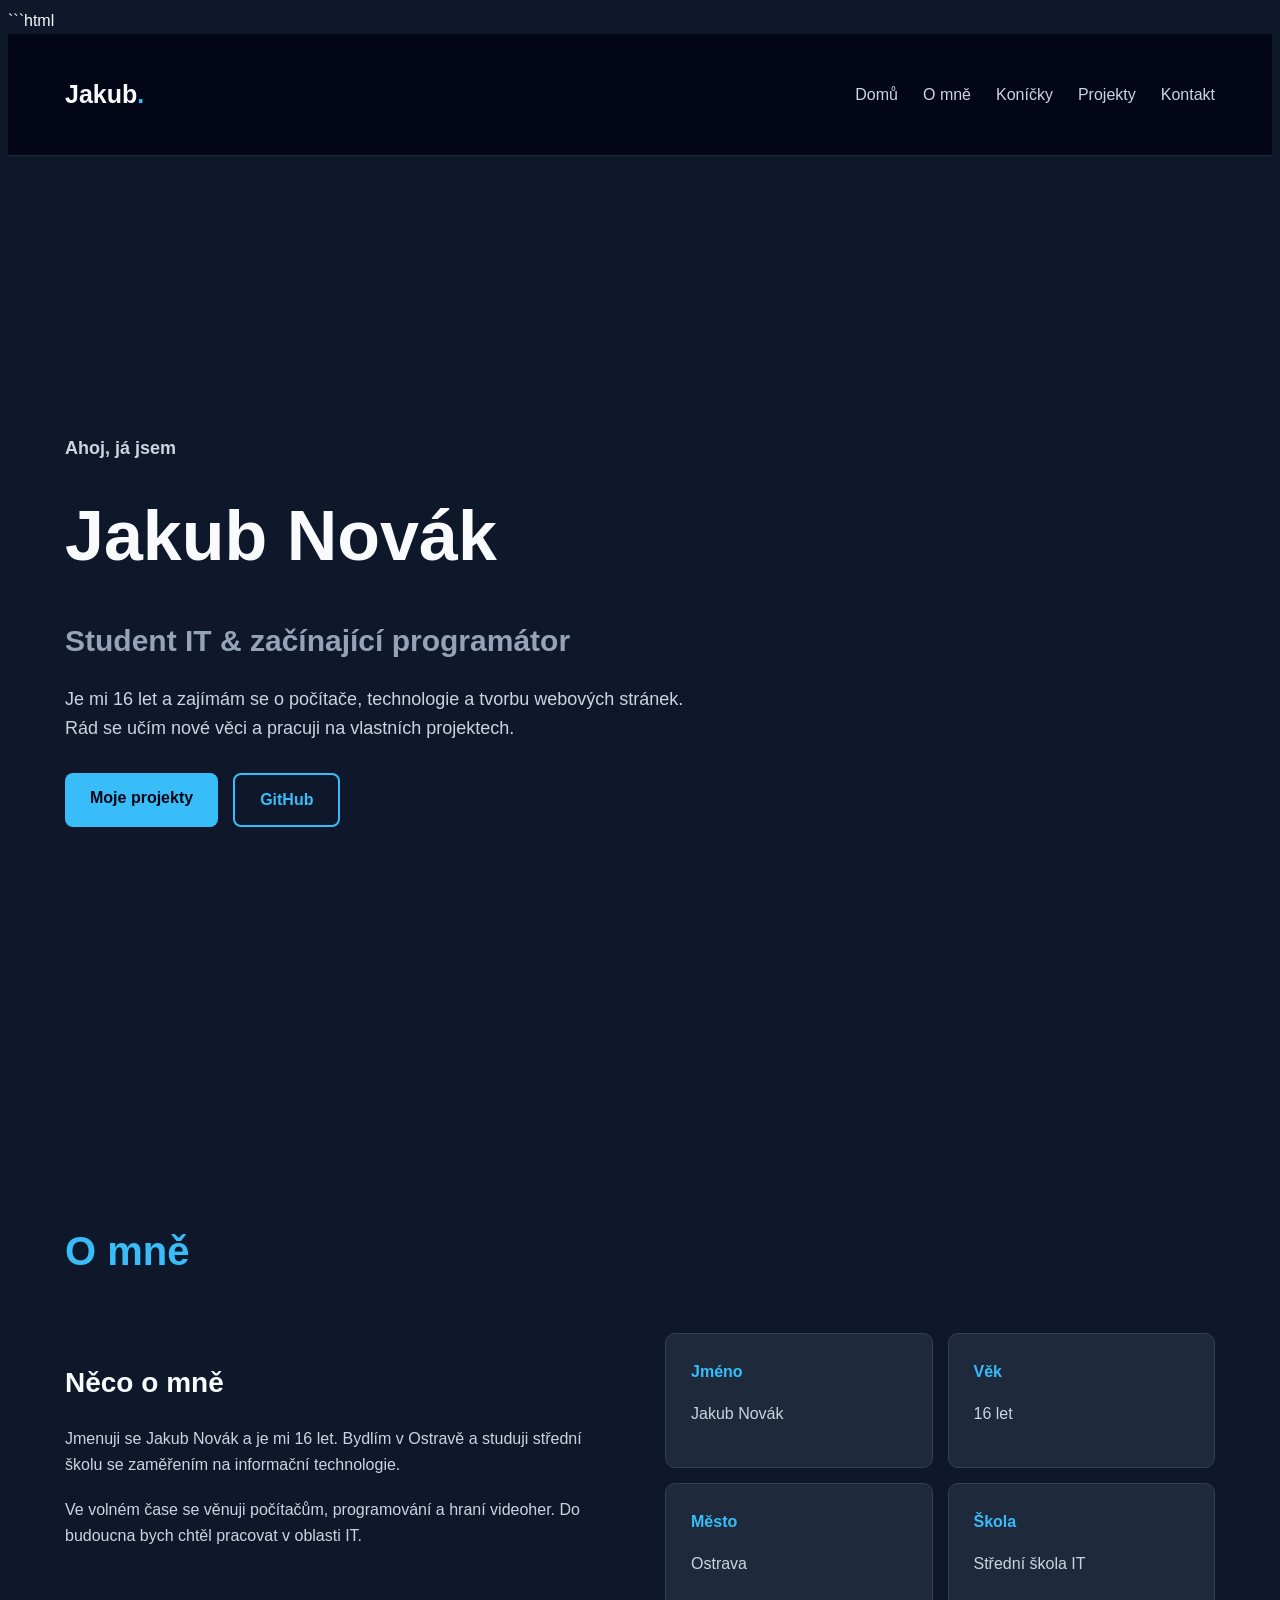
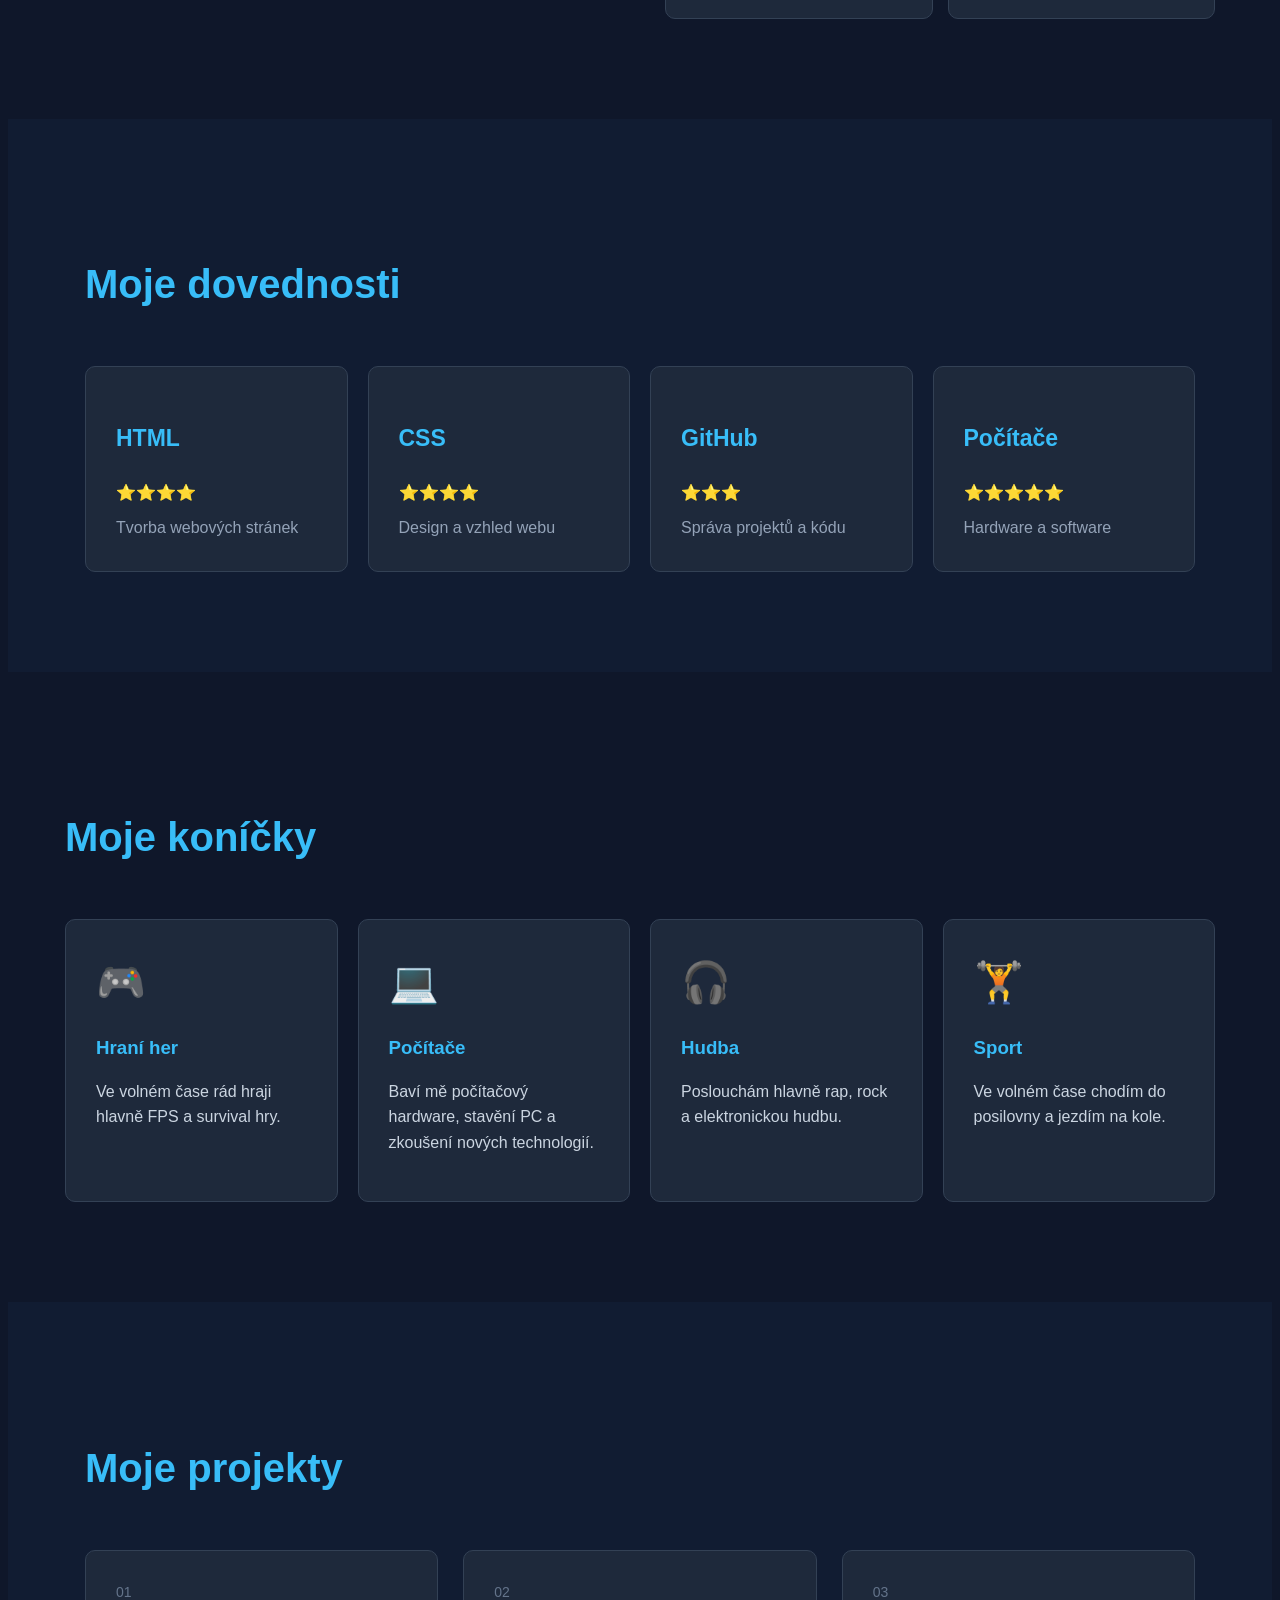
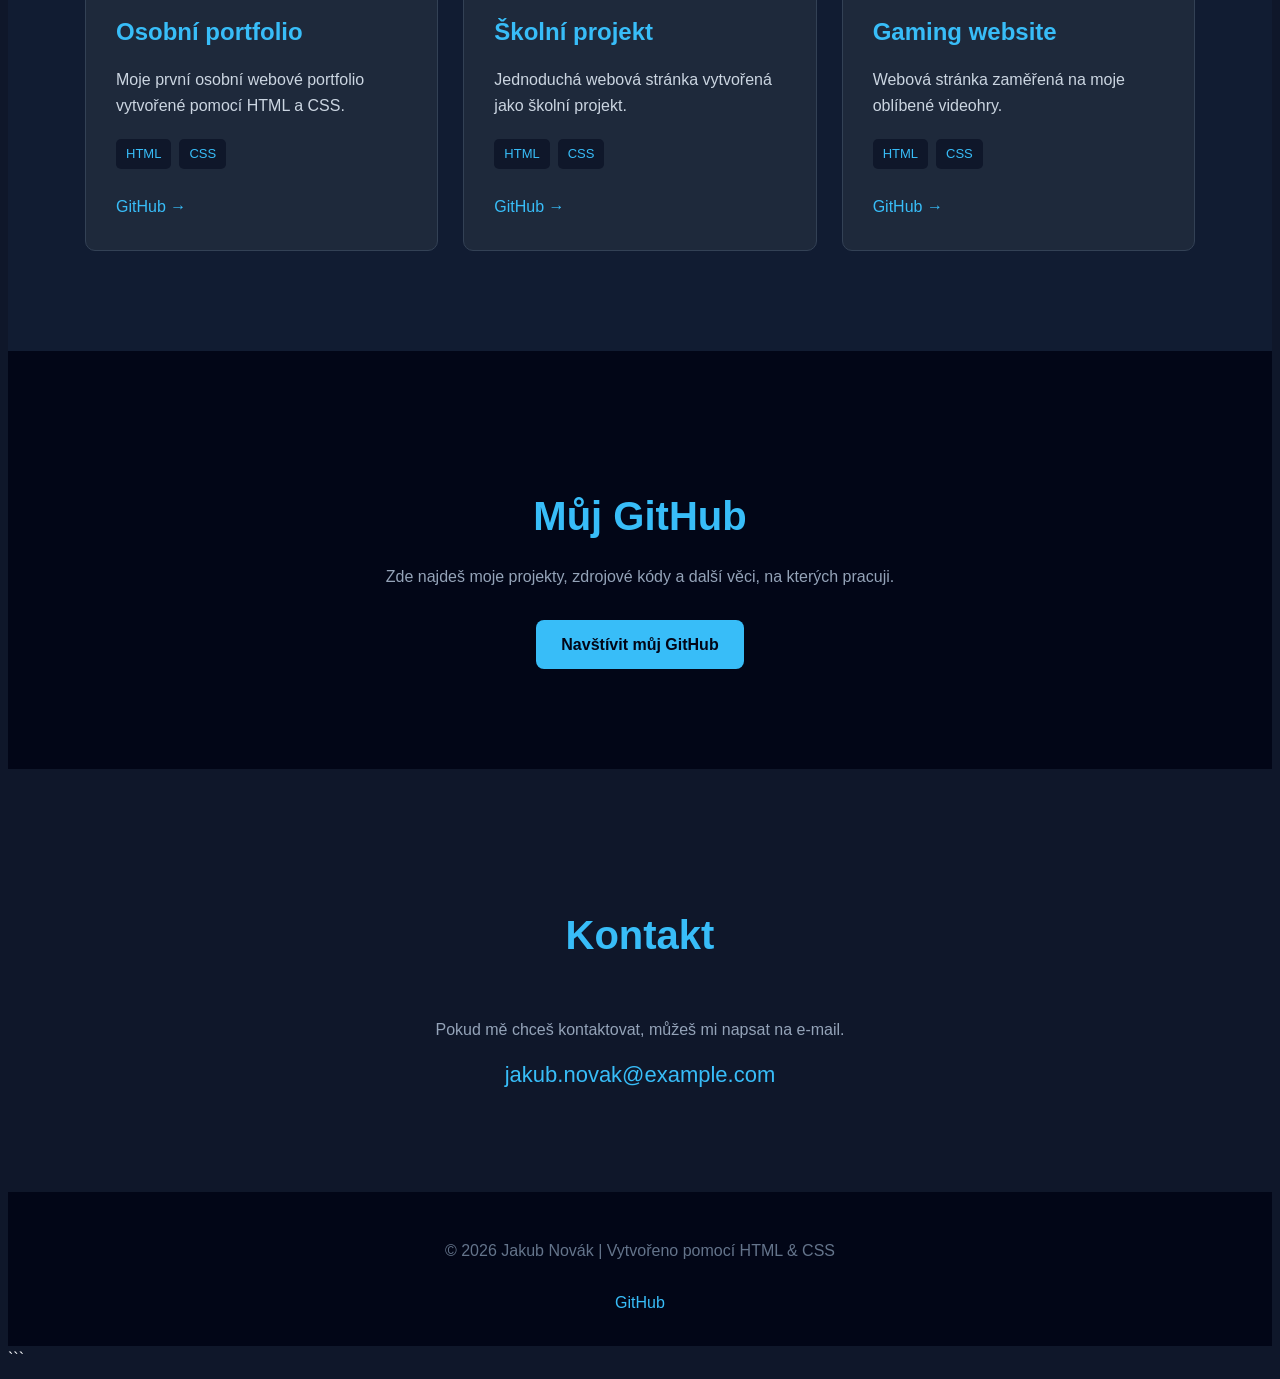
<file: Portfolio/Index.html>
```html
<!DOCTYPE html>
<html lang="cs">
<head>
    <meta charset="UTF-8">
    <meta name="viewport" content="width=device-width, initial-scale=1.0">
    <title>Portfolio | Jakub Novák</title>
    <link rel="stylesheet" href="style.css">
</head>

<body>

    <!-- HLAVIČKA -->
    <header>
        <nav>
            <h2>Jakub<span>.</span></h2>

            <ul>
                <li><a href="#home">Domů</a></li>
                <li><a href="#omne">O mně</a></li>
                <li><a href="#konicky">Koníčky</a></li>
                <li><a href="#projekty">Projekty</a></li>
                <li><a href="#kontakt">Kontakt</a></li>
            </ul>
        </nav>
    </header>


    <!-- ÚVOD -->
    <section id="home" class="hero">

        <div class="hero-text">
            <p class="small-title">Ahoj, já jsem</p>

            <h1>Jakub Novák</h1>

            <h2>Student IT & začínající programátor</h2>

            <p>
                Je mi 16 let a zajímám se o počítače, technologie
                a tvorbu webových stránek. Rád se učím nové věci
                a pracuji na vlastních projektech.
            </p>

            <div class="buttons">
                <a href="#projekty" class="button">Moje projekty</a>

                <a href="https://github.com/" 
                   target="_blank" 
                   class="button github">
                    GitHub
                </a>
            </div>
        </div>

    </section>


    <!-- O MNĚ -->
    <section id="omne" class="section">

        <h2 class="section-title">O mně</h2>

        <div class="about">

            <div class="about-text">
                <h3>Něco o mně</h3>

                <p>
                    Jmenuji se Jakub Novák a je mi 16 let.
                    Bydlím v Ostravě a studuji střední školu
                    se zaměřením na informační technologie.
                </p>

                <p>
                    Ve volném čase se věnuji počítačům,
                    programování a hraní videoher. Do budoucna
                    bych chtěl pracovat v oblasti IT.
                </p>
            </div>

            <div class="info-box">

                <div>
                    <strong>Jméno</strong>
                    <p>Jakub Novák</p>
                </div>

                <div>
                    <strong>Věk</strong>
                    <p>16 let</p>
                </div>

                <div>
                    <strong>Město</strong>
                    <p>Ostrava</p>
                </div>

                <div>
                    <strong>Škola</strong>
                    <p>Střední škola IT</p>
                </div>

            </div>

        </div>

    </section>


    <!-- DOVEDNOSTI -->
    <section class="section skills-section">

        <h2 class="section-title">Moje dovednosti</h2>

        <div class="skills">

            <div class="skill">
                <h3>HTML</h3>
                <p>⭐⭐⭐⭐</p>
                <span>Tvorba webových stránek</span>
            </div>

            <div class="skill">
                <h3>CSS</h3>
                <p>⭐⭐⭐⭐</p>
                <span>Design a vzhled webu</span>
            </div>

            <div class="skill">
                <h3>GitHub</h3>
                <p>⭐⭐⭐</p>
                <span>Správa projektů a kódu</span>
            </div>

            <div class="skill">
                <h3>Počítače</h3>
                <p>⭐⭐⭐⭐⭐</p>
                <span>Hardware a software</span>
            </div>

        </div>

    </section>


    <!-- KONÍČKY -->
    <section id="konicky" class="section">

        <h2 class="section-title">Moje koníčky</h2>

        <div class="hobbies">

            <div class="hobby">
                <div class="icon">🎮</div>
                <h3>Hraní her</h3>
                <p>
                    Ve volném čase rád hraji hlavně FPS
                    a survival hry.
                </p>
            </div>

            <div class="hobby">
                <div class="icon">💻</div>
                <h3>Počítače</h3>
                <p>
                    Baví mě počítačový hardware, stavění PC
                    a zkoušení nových technologií.
                </p>
            </div>

            <div class="hobby">
                <div class="icon">🎧</div>
                <h3>Hudba</h3>
                <p>
                    Poslouchám hlavně rap, rock a elektronickou
                    hudbu.
                </p>
            </div>

            <div class="hobby">
                <div class="icon">🏋️</div>
                <h3>Sport</h3>
                <p>
                    Ve volném čase chodím do posilovny
                    a jezdím na kole.
                </p>
            </div>

        </div>

    </section>


    <!-- PROJEKTY -->
    <section id="projekty" class="section projects-section">

        <h2 class="section-title">Moje projekty</h2>

        <div class="projects">

            <div class="project">
                <span class="project-number">01</span>

                <h3>Osobní portfolio</h3>

                <p>
                    Moje první osobní webové portfolio
                    vytvořené pomocí HTML a CSS.
                </p>

                <div class="tags">
                    <span>HTML</span>
                    <span>CSS</span>
                </div>

                <a href="https://github.com/" target="_blank">
                    GitHub →
                </a>
            </div>


            <div class="project">
                <span class="project-number">02</span>

                <h3>Školní projekt</h3>

                <p>
                    Jednoduchá webová stránka vytvořená
                    jako školní projekt.
                </p>

                <div class="tags">
                    <span>HTML</span>
                    <span>CSS</span>
                </div>

                <a href="https://github.com/" target="_blank">
                    GitHub →
                </a>
            </div>


            <div class="project">
                <span class="project-number">03</span>

                <h3>Gaming website</h3>

                <p>
                    Webová stránka zaměřená na moje oblíbené
                    videohry.
                </p>

                <div class="tags">
                    <span>HTML</span>
                    <span>CSS</span>
                </div>

                <a href="https://github.com/" target="_blank">
                    GitHub →
                </a>
            </div>

        </div>

    </section>


    <!-- GITHUB -->
    <section class="github-section">

        <h2>Můj GitHub</h2>

        <p>
            Zde najdeš moje projekty, zdrojové kódy
            a další věci, na kterých pracuji.
        </p>

        <a href="https://github.com/" target="_blank">
            Navštívit můj GitHub
        </a>

    </section>


    <!-- KONTAKT -->
    <section id="kontakt" class="section contact">

        <h2 class="section-title">Kontakt</h2>

        <p>
            Pokud mě chceš kontaktovat, můžeš mi napsat
            na e-mail.
        </p>

        <a href="mailto:jakub.novak@example.com">
            jakub.novak@example.com
        </a>

    </section>


    <!-- PATIČKA -->
    <footer>

        <p>
            © 2026 Jakub Novák | Vytvořeno pomocí HTML & CSS
        </p>

        <a href="https://github.com/schreierjan" target="_blank">
            GitHub
        </a>

    </footer>

</body>
</html>
```
</file>
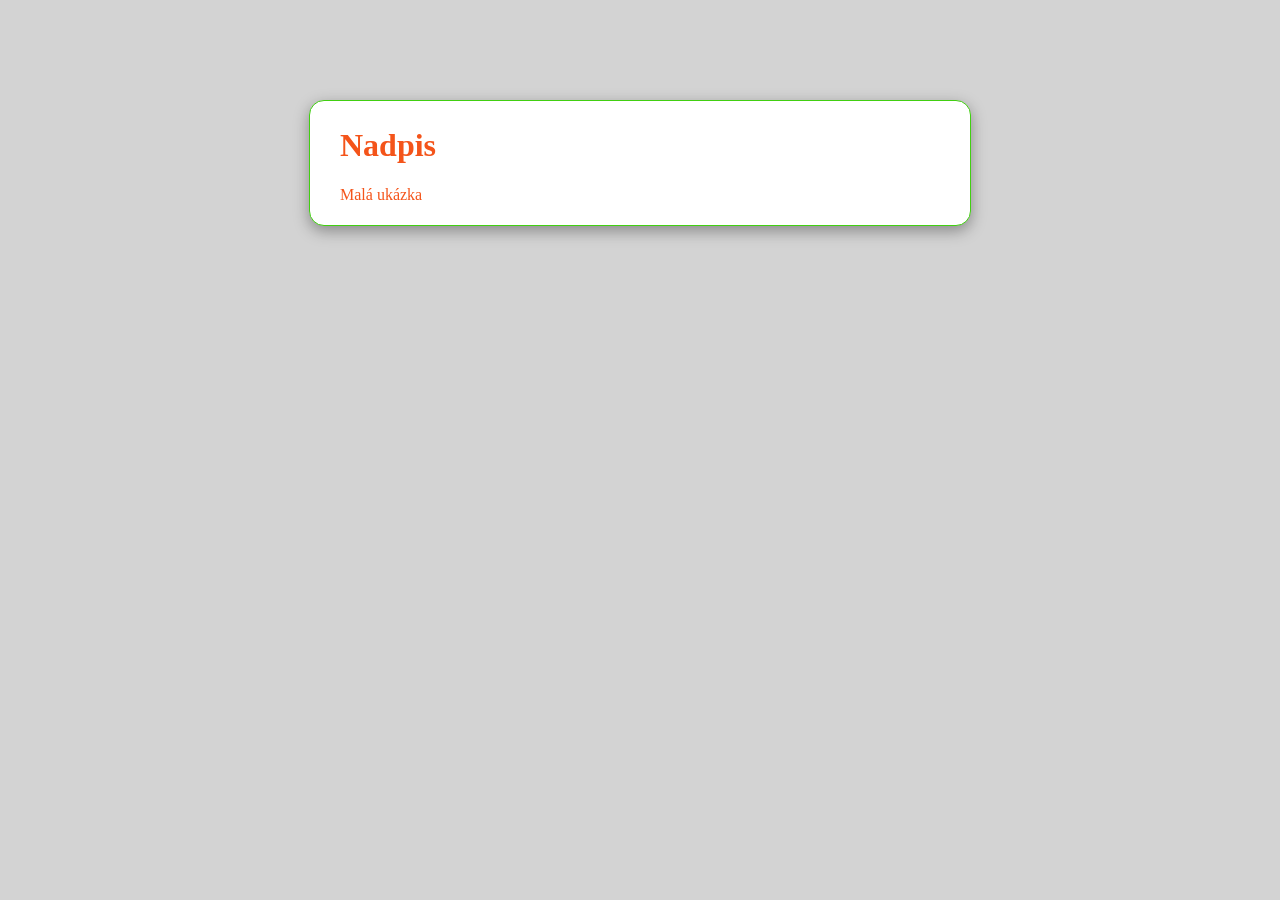
<file: html.html>
<!DOCTYPE html>
<html lang="en">

<head>
    <title>Document</title>
    <link rel="stylesheet" href="style.css">
</head>

<body>
    <div class="container">
        <h1>Nadpis</h1>
        <p>Malá ukázka</p>
    </div>
</body>

</html>
</file>
<file: Portfolio/style.css>
```css
* {
    margin: 0;
    padding: 0;
    box-sizing: border-box;
}

html {
    scroll-behavior: smooth;
}

body {
    font-family: Arial, Helvetica, sans-serif;
    background: #0f172a;
    color: #f8fafc;
    line-height: 1.6;
}


/* =========================
   HLAVIČKA
========================= */

header {
    position: sticky;
    top: 0;
    z-index: 100;

    background: #020617;
    border-bottom: 1px solid #1e293b;
}

nav {
    max-width: 1150px;
    margin: auto;

    padding: 20px;

    display: flex;
    justify-content: space-between;
    align-items: center;
}

nav h2 {
    font-size: 25px;
}

nav h2 span {
    color: #38bdf8;
}

nav ul {
    list-style: none;

    display: flex;
    gap: 25px;
}

nav ul li a {
    color: #cbd5e1;
    text-decoration: none;

    transition: 0.3s;
}

nav ul li a:hover {
    color: #38bdf8;
}


/* =========================
   ÚVOD
========================= */

.hero {
    min-height: 90vh;

    max-width: 1150px;
    margin: auto;

    display: flex;
    align-items: center;

    padding: 60px 20px;
}

.hero-text {
    max-width: 750px;
}

.small-title {
    color: #38bdf8;
    font-size: 20px;
    font-weight: bold;
}

.hero h1 {
    font-size: 70px;
    margin: 5px 0;
}

.hero h2 {
    color: #94a3b8;
    font-size: 30px;
    margin-bottom: 20px;
}

.hero-text > p {
    color: #cbd5e1;
    font-size: 18px;
    max-width: 650px;
}

.buttons {
    margin-top: 30px;

    display: flex;
    gap: 15px;
}

.button {
    display: inline-block;

    padding: 12px 25px;

    background: #38bdf8;
    color: #020617;

    text-decoration: none;
    font-weight: bold;

    border-radius: 8px;

    transition: 0.3s;
}

.button:hover {
    transform: translateY(-3px);
    background: #7dd3fc;
}

.button.github {
    background: transparent;
    color: #38bdf8;
    border: 2px solid #38bdf8;
}


/* =========================
   SEKCE
========================= */

.section {
    max-width: 1150px;
    margin: auto;

    padding: 100px 20px;
}

.section-title {
    font-size: 40px;
    color: #38bdf8;

    margin-bottom: 50px;
}


/* =========================
   O MNĚ
========================= */

.about {
    display: grid;
    grid-template-columns: 1fr 1fr;
    gap: 50px;
}

.about-text h3 {
    font-size: 28px;
    margin-bottom: 20px;
}

.about-text p {
    color: #cbd5e1;
    margin-bottom: 20px;
}

.info-box {
    display: grid;
    grid-template-columns: 1fr 1fr;
    gap: 15px;
}

.info-box div {
    background: #1e293b;

    padding: 25px;

    border-radius: 10px;

    border: 1px solid #334155;
}

.info-box strong {
    color: #38bdf8;
}

.info-box p {
    color: #cbd5e1;
}


/* =========================
   DOVEDNOSTI
========================= */

.skills-section {
    max-width: none;

    background: #111c32;
}

.skills-section .section-title,
.skills {
    max-width: 1110px;
    margin-left: auto;
    margin-right: auto;
}

.skills {
    display: grid;

    grid-template-columns: repeat(4, 1fr);

    gap: 20px;
}

.skill {
    background: #1e293b;

    padding: 30px;

    border-radius: 10px;

    border: 1px solid #334155;

    transition: 0.3s;
}

.skill:hover {
    transform: translateY(-5px);
    border-color: #38bdf8;
}

.skill h3 {
    color: #38bdf8;
    font-size: 23px;
}

.skill p {
    margin: 10px 0;
}

.skill span {
    color: #94a3b8;
}


/* =========================
   KONÍČKY
========================= */

.hobbies {
    display: grid;

    grid-template-columns: repeat(4, 1fr);

    gap: 20px;
}

.hobby {
    background: #1e293b;

    padding: 30px;

    border-radius: 10px;

    border: 1px solid #334155;

    transition: 0.3s;
}

.hobby:hover {
    transform: translateY(-5px);
    border-color: #38bdf8;
}

.icon {
    font-size: 40px;
    margin-bottom: 15px;
}

.hobby h3 {
    color: #38bdf8;
    margin-bottom: 10px;
}

.hobby p {
    color: #cbd5e1;
}


/* =========================
   PROJEKTY
========================= */

.projects-section {
    max-width: none;
    background: #111c32;
}

.projects-section .section-title,
.projects {
    max-width: 1110px;

    margin-left: auto;
    margin-right: auto;
}

.projects {
    display: grid;

    grid-template-columns: repeat(3, 1fr);

    gap: 25px;
}

.project {
    background: #1e293b;

    padding: 30px;

    border-radius: 10px;

    border: 1px solid #334155;

    transition: 0.3s;
}

.project:hover {
    transform: translateY(-7px);
    border-color: #38bdf8;
}

.project-number {
    color: #64748b;
    font-size: 14px;
}

.project h3 {
    color: #38bdf8;
    font-size: 24px;

    margin: 10px 0;
}

.project p {
    color: #cbd5e1;

    margin-bottom: 20px;
}

.tags {
    display: flex;
    gap: 8px;

    margin-bottom: 25px;
}

.tags span {
    background: #0f172a;

    color: #38bdf8;

    padding: 5px 10px;

    border-radius: 5px;

    font-size: 13px;
}

.project a {
    color: #38bdf8;
    text-decoration: none;
}


/* =========================
   GITHUB
========================= */

.github-section {
    text-align: center;

    padding: 100px 20px;

    background: #020617;
}

.github-section h2 {
    font-size: 40px;

    color: #38bdf8;

    margin-bottom: 15px;
}

.github-section p {
    color: #94a3b8;

    margin-bottom: 30px;
}

.github-section a {
    display: inline-block;

    padding: 12px 25px;

    background: #38bdf8;

    color: #020617;

    font-weight: bold;

    text-decoration: none;

    border-radius: 8px;
}


/* =========================
   KONTAKT
========================= */

.contact {
    text-align: center;
}

.contact p {
    color: #94a3b8;
    margin-bottom: 15px;
}

.contact a {
    color: #38bdf8;

    font-size: 22px;

    text-decoration: none;
}


/* =========================
   PATIČKA
========================= */

footer {
    background: #020617;

    padding: 30px;

    text-align: center;

    color: #64748b;
}

footer a {
    display: inline-block;

    margin-top: 10px;

    color: #38bdf8;

    text-decoration: none;
}


/* =========================
   MOBILNÍ VERZE
========================= */

@media (max-width: 800px) {

    nav {
        flex-direction: column;
        gap: 15px;
    }

    nav ul {
        flex-wrap: wrap;
        justify-content: center;
    }

    .hero h1 {
        font-size: 50px;
    }

    .hero h2 {
        font-size: 23px;
    }

    .about {
        grid-template-columns: 1fr;
    }

    .skills {
        grid-template-columns: 1fr 1fr;
    }

    .hobbies {
        grid-template-columns: 1fr 1fr;
    }

    .projects {
        grid-template-columns: 1fr;
    }
}


@media (max-width: 500px) {

    .hero h1 {
        font-size: 40px;
    }

    .skills,
    .hobbies,
    .info-box {
        grid-template-columns: 1fr;
    }

    .buttons {
        flex-direction: column;
    }

    .button {
        text-align: center;
    }
}
```
</file>
<file: style.css>
body {
    background-color: lightgray;
}

.container {
    background-color: white;
    max-width: 600px;
    border-radius: 15px;
    box-shadow: rgba(0, 0, 0, 0.35)
                     0px 5px 15px;
    margin: 100px auto; color : rgb(32, 113, 184);
    padding: 5px 30px; color: rgb(244, 84, 26);
    border: 1px solid #41cf11;
}
</file>
